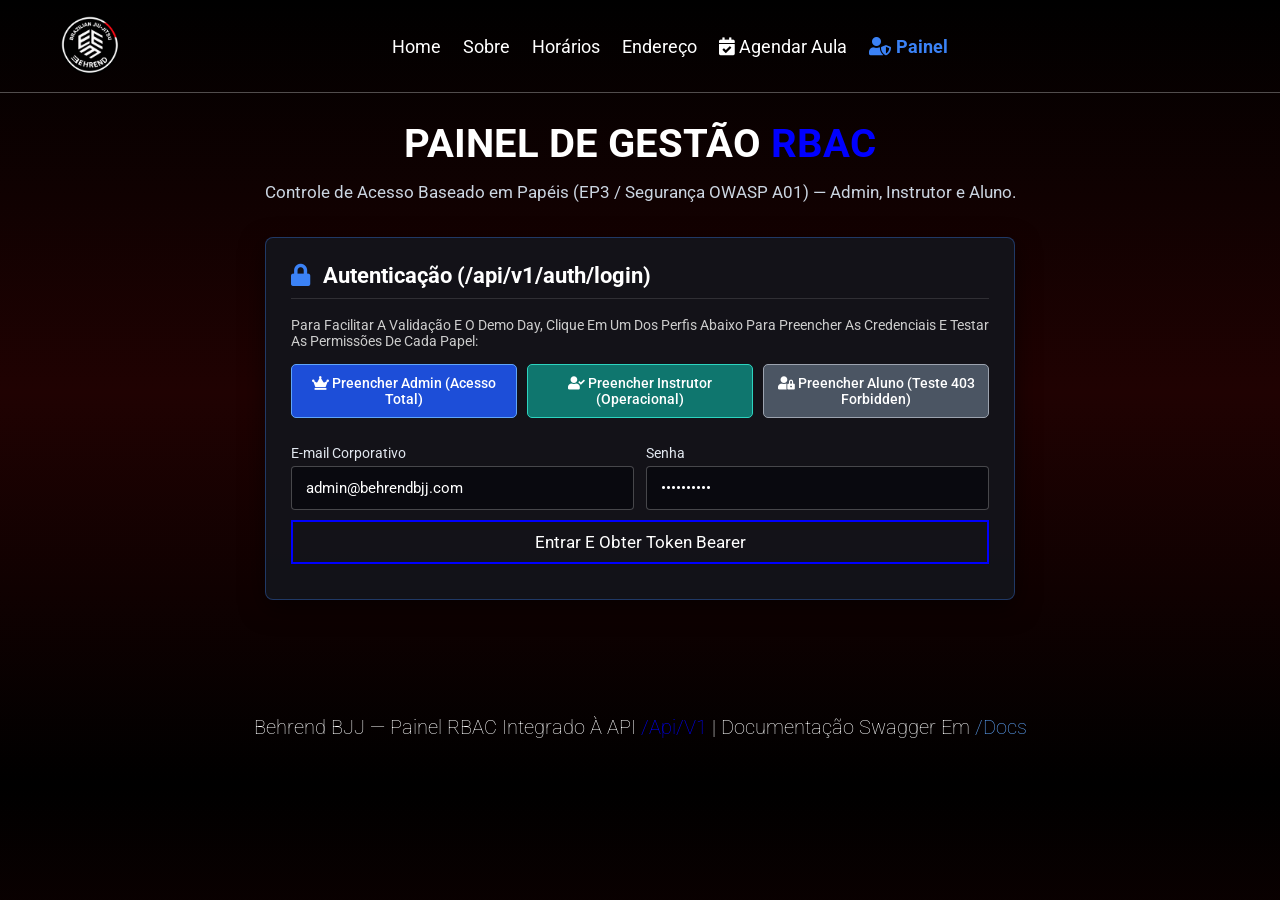
<file: Behrend-Bjj-main/Behrend-Bjj-main/painel.html>
<!DOCTYPE html>
<html lang="pt-BR">
<head>
    <meta charset="UTF-8">
    <meta http-equiv="X-UA-Compatible" content="IE=edge">
    <meta name="viewport" content="width=device-width, initial-scale=1.0">
    <title>Painel de Gestão (RBAC) — Behrend BJJ</title>
    <link rel="stylesheet" href="https://cdnjs.cloudflare.com/ajax/libs/font-awesome/5.15.4/css/all.min.css">
    <link rel="stylesheet" href="style.css">
</head>
<body>

<header class="header">
    <section class="flex">
        <a href="index.html" class="logo">
            <img src="./img/logoacademia1.png" alt="Logo Behrend BJJ">
        </a>

        <nav class="navbar">
            <a href="index.html">Home</a>
            <a href="sobre.html">Sobre</a>
            <a href="horarios.html">Horários</a>
            <a href="endereço.html">Endereço</a>
            <a href="agendamento.html"><i class="fas fa-calendar-check"></i> Agendar Aula</a>
            <a href="painel.html" style="color:#3b82f6;font-weight:bold;"><i class="fas fa-user-shield"></i> Painel</a>
        </nav>

        <div class="icons">
            <div class="fas fa-bars" id="menu-btn"></div>
        </div>
    </section>
</header>

<section class="app-section" style="padding-top: 12rem;">
    <h1 class="heading">Painel de Gestão <span>RBAC</span></h1>
    <p class="section-subtitle">
        Controle de Acesso Baseado em Papéis (EP3 / Segurança OWASP A01) — Admin, Instrutor e Aluno.
    </p>

    <!-- Card de Login e Seleção Rápida de Papel para Demonstração -->
    <div class="app-card" style="max-width:750px;margin:0 auto 3rem auto;">
        <h3><i class="fas fa-lock"></i> Autenticação (/api/v1/auth/login)</h3>
        <p style="font-size:1.4rem;color:#ccc;margin-bottom:1.5rem;">
            Para facilitar a validação e o Demo Day, clique em um dos perfis abaixo para preencher as credenciais e testar as permissões de cada papel:
        </p>

        <div class="demo-roles-bar">
            <button type="button" id="btn-demo-admin" class="btn-role role-admin">
                <i class="fas fa-crown"></i> Preencher Admin (Acesso Total)
            </button>
            <button type="button" id="btn-demo-instrutor" class="btn-role role-instrutor">
                <i class="fas fa-user-check"></i> Preencher Instrutor (Operacional)
            </button>
            <button type="button" id="btn-demo-aluno" class="btn-role role-aluno">
                <i class="fas fa-user-lock"></i> Preencher Aluno (Teste 403 Forbidden)
            </button>
        </div>

        <form id="form-login-rbac" class="app-form">
            <div class="form-row-2">
                <div>
                    <label for="login-email">E-mail Corporativo</label>
                    <input type="email" id="login-email" value="admin@behrendbjj.com" required>
                </div>
                <div>
                    <label for="login-senha">Senha</label>
                    <input type="password" id="login-senha" value="Admin@2026" required>
                </div>
            </div>
            <button type="submit" class="btn-smais" style="width:100%;margin-top:1rem;">
                Entrar e Obter Token Bearer
            </button>
            <p id="login-feedback" style="margin-top:1rem;font-size:1.5rem;"></p>
        </form>

        <div id="painel-user-banner" class="user-banner" style="display:none;">
            <div>
                Logado como: <strong id="logged-user-name"></strong>
                <span id="logged-user-role" class="role-badge"></span>
            </div>
            <button type="button" id="btn-logout" class="btn-mini btn-cancel">Sair / Trocar Papel</button>
        </div>
    </div>

    <!-- Área Restrita do Dashboard -->
    <div id="painel-dashboard" style="display:none;">
        <div id="rbac-role-notice" style="display:none;margin-bottom:2rem;"></div>

        <!-- KPIs -->
        <div class="kpi-grid">
            <div class="kpi-card">
                <span class="kpi-number" id="kpi-agendamentos">0</span>
                <span class="kpi-label">Total de Agendamentos</span>
            </div>
            <div class="kpi-card">
                <span class="kpi-number" id="kpi-pendentes">0</span>
                <span class="kpi-label">Aguardando Confirmação</span>
            </div>
            <div class="kpi-card">
                <span class="kpi-number" id="kpi-contatos">0</span>
                <span class="kpi-label">Mensagens de Contato</span>
            </div>
        </div>

        <!-- Tabela de Agendamentos Experimentais -->
        <div class="app-card" style="margin-bottom:3rem;">
            <h3><i class="fas fa-calendar-alt"></i> Gestão de Aulas Experimentais</h3>
            <div class="table-responsive">
                <table class="app-table">
                    <thead>
                        <tr>
                            <th>Protocolo</th>
                            <th>Aluno / Contato</th>
                            <th>Modalidade</th>
                            <th>Data</th>
                            <th>Status</th>
                            <th>Ações (RBAC)</th>
                        </tr>
                    </thead>
                    <tbody id="tabela-agendamentos-body"></tbody>
                </table>
            </div>
        </div>

        <!-- Tabela de Mensagens de Contato -->
        <div class="app-card" style="margin-bottom:3rem;">
            <h3><i class="fas fa-envelope-open-text"></i> Mensagens do Formulário Institucional</h3>
            <div class="table-responsive">
                <table class="app-table">
                    <thead>
                        <tr>
                            <th>ID</th>
                            <th>Visitante</th>
                            <th>Mensagem</th>
                            <th>Situação</th>
                            <th>Ação</th>
                        </tr>
                    </thead>
                    <tbody id="tabela-contatos-body"></tbody>
                </table>
            </div>
        </div>

        <!-- Seção Exclusiva de Admin: Criar Nova Turma -->
        <div id="admin-only-section" class="app-card">
            <h3><i class="fas fa-plus-circle"></i> Cadastrar Nova Turma (Exclusivo Papel <code>admin</code>)</h3>
            <form id="form-nova-turma" class="app-form">
                <div class="form-row-2">
                    <div>
                        <label for="nt-modalidade">Modalidade</label>
                        <input type="text" id="nt-modalidade" placeholder="Ex: Defesa Pessoal Feminina" required>
                    </div>
                    <div>
                        <label for="nt-publico">Público</label>
                        <input type="text" id="nt-publico" placeholder="Ex: Adulto" required>
                    </div>
                </div>
                <div class="form-row-2">
                    <div>
                        <label for="nt-dias">Dias da Semana</label>
                        <input type="text" id="nt-dias" placeholder="Ex: Terça e Quinta" required>
                    </div>
                    <div>
                        <label for="nt-horario">Horário</label>
                        <input type="text" id="nt-horario" placeholder="Ex: 20:00 - 21:00" required>
                    </div>
                </div>
                <div class="form-row-2">
                    <div>
                        <label for="nt-instrutor">Instrutor Responsável</label>
                        <input type="text" id="nt-instrutor" placeholder="Ex: Mestre Erick Behrend" required>
                    </div>
                    <div>
                        <label for="nt-capacidade">Capacidade Máxima</label>
                        <input type="number" id="nt-capacidade" value="20" min="1" max="100" required>
                    </div>
                </div>
                <button type="submit" class="btn-smais">Salvar Nova Turma</button>
                <p id="turma-admin-feedback" style="margin-top:1rem;font-size:1.5rem;"></p>
            </form>
        </div>
    </div>
</section>

<section class="footer">
    <div class="credit">Behrend BJJ — Painel RBAC integrado à API <span>/api/v1</span> | Documentação Swagger em <a href="/docs" style="color:#60a5fa;">/docs</a></div>
</section>

<script src="./js/script.js"></script>
</body>
</html>
</file>
<file: Behrend-Bjj-main/Behrend-Bjj-main/style.css>
@import url('https://fonts.googleapis.com/css2?family=Roboto:wght@100;300;400;500;700&display=swap');

:root{
    --main-color:blue;
    --black:#13131a;
    --bg:#010103;
    --border:.1rem solid rgba(255,255,255,.3);
}

*{
    font-family: 'Roboto', sans-serif;
    margin:0; padding:0;
    box-sizing: border-box;
    outline: none; border:none;
    text-decoration: none;
    text-transform: capitalize;
    transition: .2s linear;
}

html{
    font-size: 62.5%;
    overflow-x: hidden;
    scroll-padding-top: 9rem;
    scroll-behavior: smooth;
}

html::-webkit-scrollbar{
    width: .8rem;
}

html::-webkit-scrollbar-track{
    background: transparent;
}

html::-webkit-scrollbar-thumb{
    background: #fff;
    border-radius: 5rem;
}

body{
    background:linear-gradient(black,rgb(32, 2, 2),black)
}

section{
    padding:3rem 2rem;
    margin: 0 auto;
    max-width: 1200px;
}

.heading{
    text-align: center;
    color:#fff;
    text-transform: uppercase;
    padding-bottom: 3.5rem;
    font-size: 4rem;
}

.heading span{
    color:var(--main-color);
    text-transform: uppercase;
}

.btn{
    margin-top: 1rem;
    display: inline-block;
    padding:.9rem 3rem;
    font-size: 1.7rem;
    color:#fff;
    background: var(--main-color);
    cursor: pointer;
}

.btn:hover{
    letter-spacing: .2rem;
}
.btn1 {
    background:transparent;
    color:#fff;
    padding: 1rem 3rem;
    font-size: 1.7rem;
    cursor: pointer;
    margin-top: 1rem;
    display: inline-block;
    border: 3px solid var(--black);
    transition: all 0.2s ease-in-out;

}
.btn1:hover {
    letter-spacing: 0.2rem;
    box-shadow: 0 0 15px black, inset 0 0 15px black;
    text-shadow:0 0 15px black ;
}
.btn-smais {
    background:transparent;
    color:#fff;
    padding: 1rem 3rem;
    font-size: 1.7rem;
    cursor: pointer;
    margin-top: 1rem;
    display: inline-block;
    border: 2px solid blue;


}
.btn-00{ 
background:transparent;
    color:#fff;
    padding: 1rem 3rem;
    font-size: 1.7rem;
    cursor: pointer;
    margin-top: 1rem;
    display: inline-block;
    border: 2px solid var(blue);
    transition: all 0.2s ease-in-out;

}
.btn-smais:hover{
    letter-spacing: 0.2rem;
    box-shadow: 0 0 15px black, inset 0 0 15px black;
    text-shadow:0 0 15px black ;

}
.btn-00:hover {
    letter-spacing: 0.2rem;
    box-shadow: 0 0 15px blue, inset 0 0 15px blue;
    text-shadow:0 0 15px black ;
}

.header{
    position: fixed;
    top:0; left: 0; right: 0;
    z-index: 1000;
    border-bottom: var(--border);
    background:transparent;
}

.header .flex{
    display: flex;
    align-items: center;
    justify-content: space-between;
    position: relative;
    padding-top: 1.5rem;
    padding-bottom: 1.5rem;
}

.header .logo img{
    height: 6rem;
}

.header .navbar a{
    margin:0 1rem;
    font-size: 1.8rem;
    color:#fff;
}

.header .navbar a:hover{
    color:var(--main-color);
    border-bottom: .1rem solid var(--main-color);
    padding-bottom: .5rem;
}

.header .icons div{
    color:#fff;
    cursor: pointer;
    font-size: 2.5rem;
    margin-left: 2rem;
}

.header .icons div:hover{
    color:var(--main-color);
}

#menu-btn{
    display: none;
}

.header .search-form{
    position: absolute;
    top:115%; right: 2rem;
    background: #fff;
    width: 50rem;
    height: 5rem;
    display: flex;
    align-items: center;
    transform: scaleY(0);
    transform-origin: top;
}

.header .search-form.active{
    transform: scaleY(1);
}

.header .search-form input{
    height: 100%;
    width: 100%;
    font-size: 1.6rem;
    color:var(--black);
    padding:1rem;
    text-transform: none;
}

.header .search-form label{
    cursor: pointer;
    font-size: 2.2rem;
    margin-right: 1.5rem;
    color:var(--black);
}

.header .search-form label:hover{
    color:var(--main-color);
}

.header .cart-items-container{
    position: absolute;
    top:115%; right: -100%;
    width: 35rem;
    background: #fff;
    padding:1.5rem;
}

.header .cart-items-container.active{
    right: 0;
}

.header .cart-items-container .cart-item{
    position: relative;
    display: flex;
    align-items: center;
    gap:1.5rem;
    margin-bottom: 2rem;
}

.header .cart-items-container .cart-item .fa-times{
    position: absolute;
    top:1rem; right: 1rem;
    font-size: 2rem;
    cursor: pointer;
    color: var(--black);
}

.header .cart-items-container .cart-item .fa-times:hover{
    color:var(--main-color);
}

.header .cart-items-container .cart-item img{
    height: 7rem;
}

.header .cart-items-container .cart-item .content h3{
    font-size: 2rem;
    color:var(--black);
    padding-bottom: .5rem;
}

.header .cart-items-container .cart-item .content .price{
    font-size: 1.5rem;
    color:var(--main-color);
}

.header .cart-items-container .btn{
    width: 100%;
    text-align: center;
}

.home-container{
    background:url(./img/home1.jpg) no-repeat;
    background-size: cover;
    background-position: center;
}

.home{
    min-height: 100vh;
    display: flex;
    align-items: center;
}

.home .content{
    max-width: 60rem;
}

.home .content h3{
    font-size: 6rem;
    text-transform: uppercase;
    color:#fff;
    margin-top:90%

    
}
.home .content span{
    font-size: 10rem;
    color:var(--black)
}
.home .content h1{
    font-size: 6rem;
    text-transform: uppercase;
    color:#fff;

    
}

.home .content p{
    font-size: 2rem;
    font-weight: lighter;
    line-height: 1.8;
    padding:1rem 0;
    color:#eee;
}
.homejiinf-container{
    background:url(./img/jiuinfantil1.jpg) no-repeat;
    background-size: cover;
    background-position: center;
}

.homejiinf{
    min-height: 100vh;
    display: flex;
    align-items: center;
    width: 50vh;
}

.homejiinf .content{
    max-width: 60rem;
}

.homejiinf .content h3{
    font-size: 6rem;
    text-transform: uppercase;
    color:#fff;
    

    
}
.homejiinf .content h1{
    font-size: 8rem;
    text-transform: uppercase;
    color:#fff;
    margin-top: -60%;


    
}

.homejiinf .content p{
    font-size: 2rem;
    font-weight: lighter;
    line-height: 1.8;
    padding:1rem 0;
    color:#eee;
}
.homejiad-container{
    background:url(./img/jiuadjpeg.jpeg) no-repeat;
    background-size: cover;
    background-position: center;
}

.homejiad{
    min-height: 100vh;
    display: flex;
    align-items: center;
    width: 50vh;
}

.homejiad .content{
    max-width: 60rem;
}

.homejiad .content h3{
    font-size: 6rem;
    text-transform: uppercase;
    color:#fff;

    
}
.homejiad .content h1{
    font-size: 8rem;
    text-transform: uppercase;
    color:#fff;
    margin-top: -50%;

    
}

.homejiad .content p{
    font-size: 2rem;
    font-weight: lighter;
    line-height: 1.8;
    padding:1rem 0;
    color:#eee;
}
.homethai-container{
    background:url(./img/thay0.jpg) no-repeat;
    background-size: cover;
    background-position: center;
}

.homethai{
    min-height: 100vh;
    display: flex;
    align-items: center;
    width: 0vh;
    
}

.homethai .content{
    max-width: 60rem;
}

.homethai .content h3{
    font-size: 6rem;
    text-transform: uppercase;
    color:#fff;
    

    
}
.homethai .content h1{
    font-size: 8rem;
    text-transform: uppercase;
    color:#fff;
    margin-top: -120%;
    margin-left: -65%;


    
}

.homethai .content p{
    font-size: 2rem;
    font-weight: lighter;
    line-height: 1.8;
    padding:1rem 0;
    color:#eee;
}
.homenogi-container{
    background:url(./img/nogi3.jpg) no-repeat;
    background-size: cover;
    background-position: center;
}

.homenogi{
    min-height: 100vh;
    display: flex;
    align-items: center;
    margin-left: 35%;
}

.homenogi .content{
    max-width: 60rem;
}

.homenogi .content h3{
    font-size: 6rem;
    text-transform: uppercase;
    color:#fff;

    
}
.homenogi .content h1{
    font-size: 6rem;
    text-transform: uppercase;
    color:#fff;
    margin-top: -170%;

    
}

.homenogi .content p{
    font-size: 2rem;
    font-weight: lighter;
    line-height: 1.8;
    padding:1rem 0;
    color:#eee;
}
.homejuad-container{
    background:url(./img/judoadulto1.jpeg) no-repeat;
    background-size: cover;
    background-position: center;
}

.homejuad{
    min-height: 100vh;
    display: flex;
    align-items: center;
    margin-left: 11.5%;
}

.homejuad .content{
    max-width: 60rem;
}

.homejuad .content h3{
    font-size: 6rem;
    text-transform: uppercase;
    color:#fff;

    
}
.homejuad .content h1{
    font-size: 8rem;
    text-transform: uppercase;
    color:#fff;
    margin-top: -50%;
    margin-left: 40%;

    
}

.homejuad .content p{
    font-size: 2rem;
    font-weight: lighter;
    line-height: 1.8;
    padding:1rem 0;
    color:#eee;
}
.homesobre-container{
    background:url(./img/equipe.jpg) no-repeat;
    background-size: cover;
    background-position: center;
}
.homesobre{
    min-height: 100vh;
    display: flex;
    align-items: center;
    width: 50vh;
}

.homesobre.content{
    max-width: 60rem;
}

.homesobre .content h3{
    font-size: 8rem;
    text-transform: uppercase;
    color:#fff;

    
}
.homesobre .content h1{
    font-size: 6rem;
    text-transform: uppercase;
    color:#fff;
    margin-top: -70%;
    margin-left: 40%;

    
}

.homesobre.content p{
    font-size: 2rem;
    font-weight: lighter;
    line-height: 1.8;
    padding:1rem 0;
    color:#eee;
}
.homejuinf-container{
    background:url(./img/judoinfantil.jpeg) no-repeat;
    background-size: cover;
    background-position: center;
}

.homejuinf{
    min-height: 100vh;
    display: flex;
    align-items: center;
    width: 50vh;
}

.homejuinf.content{
    max-width: 60rem;
}

.homejuinf .content h3{
    font-size: 6rem;
    text-transform: uppercase;
    color:#fff;

    
}
.homejuinf .content h1{
    font-size: 8rem;
    text-transform: uppercase;
    color:#fff;
    margin-top: -70%;
    margin-left: %;

    
}

.homejuinf.content p{
    font-size: 2rem;
    font-weight: lighter;
    line-height: 1.8;
    padding:1rem 0;
    color:#eee;
}
.about2 .row2{
    display: flex;
    align-items: center;
    background:transparent;
    flex-wrap: wrap;
    gap: 1.5rem;
}
.about2 .row2 .image{
    flex:1 1 45rem;
    
}

.about2 .row2 .image img{
    width: 100%;
}
.about2 .row2 .video{
    flex:1 1 45rem;
    
}

.about2 .row2 .image video{
    width: 100%;
    margin-right: 00%;
}
.about .row .content{
    flex:1 1 45rem;
    padding:2rem;
}

.about .row .content h3{
    font-size: 3rem;
    color:#fff;
}

.about .row .content p{
    font-size: 1.6rem;
    color:#ccc;
    padding:1rem 0;
    line-height: 1.8;
}


.about1 .row1{
    display: flex;
    align-items: center;
    background:transparent;
    flex-wrap: wrap;
    gap: 1.5rem;
}
.about1 .row1 .image{
    flex:1 1 45rem;
}

.about1 .row1 .image img{
    width: 100%;
}
.about1 .row1 .content{
    flex:1 1 45rem;
    padding:2rem;
}

.about1 .row1 .content h3{
    font-size: 3rem;
    color:#fff;
}

.about1 .row1 .content p{
    font-size: 1.6rem;
    color:#ccc;
    padding:1rem 0;
    line-height: 1.8;
}
.about .row{
    display: flex;
    align-items: center;
    background:var(--black);
    flex-wrap: wrap;
    gap: 1.5rem;
}
.about .row .image{
    flex:1 1 45rem;
}

.about .row .image img{
    width: 100%;
}
.about .row .content{
    flex:1 1 45rem;
    padding:2rem;
}

.about .row .content h3{
    font-size: 3rem;
    color:#fff;
}

.about .row .content p{
    font-size: 1.6rem;
    color:#ccc;
    padding:1rem 0;
    line-height: 1.8;
}

.menu .box-container{
    display: grid;
    grid-template-columns: repeat(auto-fit, minmax(30rem, 1fr));
    gap:1.5rem;
}

.menu .box-container .box{
    padding:5rem;
    text-align: center;
    border:var(--border); 
    
}

.menu .box-container .box img{
    height: 10rem;
}

.menu .box-container .box h3{
    color:blue;
    font-size: 2rem;
    padding:1rem 0;
}

nav li{
    display: inline-block;
}
nav li a:hover{

    color:gray;
    border-bottom: 0.1rem solid gray;
    padding-bottom: 0.5rem;
    font-style: 2rem;

}
.dropdown-menu{
    position:absolute;
    display: none;


}

.dropdown-menu a{
    display: block;
    color: #fff;
    
}
.dropdown:hover .dropdown-menu{
    display: block;
    margin-top: 0.5%;


}
.menu .box-container .box{

}
.menu .box-container .box .price{
    color:blue;
    font-size: 2.5rem;
    padding:.5rem 0;
    ;
}

.menu .box-container .box .price span{
    font-size: 1.5rem;
    text-decoration: line-through;
    font-weight: lighter;
    

}

.menu .box-container .box:hover{
    background:url("./img/logoacademia1.png");

  background-size: contain;
    background-position: center;
    background-repeat: no-repeat;

    
    
}

.menu .box-container .box:hover > *{
    color:var (--black)
}

.products .box-container{
    display: grid;
    grid-template-columns: repeat(auto-fit, minmax(30rem, 1fr));
    gap:1.5rem;
}

.products .box-container .box{
    text-align: center;
    border:var(--black);
    padding: 2rem;

}

.products .box-container .box .icons a{
    height: 5rem;
    width: 5rem;
    line-height: 5rem;
    font-size: 2rem;
    border:var(--border);
    color:#fff;
    margin:.3rem;
}

.products .box-container .box .icons a:hover{
    background:var(--main-color);
}

.products .box-container .box .image{
    padding: 2.5rem 0;
    

}
.products .box-container .box .image2{
    padding: 2.5rem 0;
    margin-left:-13%;

    

}

.products .box-container .box .image img{
    height: 45rem;
}

.products .box-container .box .image2 img{
    height:45rem;                                                                                                                                                                                                                                                                                                                                                                                                                                                                                                                                                                                                                                                                                                                                                                                                                                                                                                                                                                                                                                                                                                                                                                                                                                                                                 ;
}
.products .box-container .box .content h3{
    color:blue;
    font-size: 2.5rem;
    margin-left: ;
}

.products .box-container .box .content .stars{
    padding: 1.5rem;
}

.products .box-container .box .content .stars i{
    font-size: 1.7rem;
    color: var(--main-color);
}

.products .box-container .box .content .price{
    color:#fff;
    font-size: 2.5rem;
}

.products .box-container .box .content .price span{
    text-decoration: line-through;
    font-weight: lighter;
    font-size: 1.5rem;
}

.review .box-container{
    display: grid;
    grid-template-columns: repeat(auto-fit, minmax(30rem, 1fr));
    gap:1.5rem;
}

.review .box-container .box{
    border:var(--border);
    text-align: center;
    padding:3rem 2rem;
}

.review .box-container .box p{
    font-size: 1.5rem;
    line-height: 1.8;
    color:#ccc;
    padding:2rem 0;
}

.review .box-container .box .user{
    height: 7rem;
    width: 7rem;
    border-radius: 50%;
    object-fit: cover;
}

.review .box-container .box h3{
    padding:1rem 0;
    font-size: 2rem;
    color:#fff;
}

.review .box-container .box .stars i{
    font-size: 1.5rem;
    color:var(--main-color);
}

.contact .row{
    display: flex;
    background:var(--black);
    flex-wrap: wrap;
    gap:1rem;
}

.contact .row .map{
    flex:1 1 45rem;
    width: 100%;
    object-fit: cover;
}

.contact .row form{
    flex:1 1 45rem;
    padding:5rem 2rem;
    text-align: center;
}

.contact .row form h3{
    text-transform: uppercase;
    font-size: 3.5rem;
    color:#fff;
}

.contact .row form .inputBox{
    display: flex;
    align-items: center;
    margin-top: 2rem;
    margin-bottom: 2rem;
    background:var(--bg);
    border:var(--border);
}

.contact .row form .inputBox span{
    color:#fff;
    font-size: 2rem;
    padding-left: 2rem;
}

.contact .row form .inputBox input{
    width: 100%;
    padding:2rem;
    font-size: 1.7rem;
    color:#fff;
    text-transform: none;
    background:none;
}

.blogs .box-container{
    display: grid;
    grid-template-columns: repeat(auto-fit, minmax(30rem, 1fr));
    gap:1.5rem;
}

.blogs .box-container .box{
    border:var(--border);    
}

.blogs .box-container .box .image{
    height: 25rem;
    overflow:hidden;
    width: 100%;
}

.blogs .box-container .box .image img{
    height: 100%;
    object-fit: cover;
    width: 100%;
}

.blogs .box-container .box:hover .image img{
    transform: scale(1.2);
}

.blogs .box-container .box .content{
    padding:2rem;
}

.blogs .box-container .box .content .title{
    font-size: 2.5rem;
    line-height: 1.5;
    color:#fff;
}

.blogs .box-container .box .content .title:hover{
    color:var(--main-color);
}

.blogs .box-container .box .content span{
    color:var(--main-color);
    display: block;
    padding-top: 1rem;
    font-size: 2rem;
}

.blogs .box-container .box .content p{
    font-size: 1.6rem;
    line-height: 1.8;
    color:#ccc;
    padding:1rem 0;
}

.footer{
    /* background:var(--black); */
    text-align: center;
}

.footer .share{
    padding:1rem 0;
}

.footer .share a{
    height: 5rem;
    width: 5rem;
    line-height: 5rem;
    font-size: 2rem;
    color:#fff;
    border:var(--border);
    margin:.3rem;
    border-radius: 50%;
}

.footer .share a:hover{
    background-color: var(--main-color);
}

.footer .links{
    display: flex;
    justify-content: center;
    flex-wrap: wrap;
    padding:2rem 0;
    gap:1rem;
}

.footer .links a{
    padding:.7rem 2rem;
    color:#fff;
    border:var(--border);
    font-size: 2rem;
}

.footer .links a:hover{
    background:var(--main-color);
}

.footer .credit{
    font-size: 2rem;
    color:#fff;
    font-weight: lighter;
    padding:1.5rem;
}

.footer .credit span{
    color:var(--main-color);
}
.detalhes{
    background: url("./img/behrend01.png");
     height: 50vh;
     width:50vh ;
    background-position: center;
    background-size:cover ;
    margin-left: 0%;

}
.detalhes section{
    display:flex;
    align-items: center;
    min-height: 100vh;
}
.detalhe{
    max-width: 60rem;
}
    

.container-c{
    background: url(./img/logoberhend03.jpeg);
    

}
.container-d{
    background: url(./img/judologo01.png);

 }













/* media queries  */
@media (max-width:991px){

    html{
        font-size: 55%;
    }

    .header{
        padding:1.5rem 2rem;
    }
    .header .navbar a{
        margin:0 1rem;
        font-size: 1.8rem;
        color:#fff;
    
    }

    section{
        padding:2rem;
    }
    .dropdown-menu{
        display: none;
        margin-left: 37%;
        box-shadow: 0 0 2px #13131a;

    }
    .dropdown-menu a{
        display: block;
        color: #13131a;
    }
    .dropdown:hover .dropdown-menu{
        display: block;
    }
    nav li{
        background-color: ;
    }
    .header .navbar a:hover{
        color:var(--main-color);
        border-bottom: .1rem solid var(--main-color);
        padding-bottom: .5rem;
    }



nav li a:hover{
    background-color:;
}
nav li a{
    background-color: ;
}
}

@media (max-width:768px){

    #menu-btn{
        display: block;
        color: blue;
    }

    .btn1{
        display: none;
    }

    
    .header .navbar{
        position: absolute;
        top:100%; right: -100%;
        background: grey;
        width: 30rem;
        height: calc(60vh - 9.5rem);
    }

    .header .navbar.active{
        right:0;
    }

    .header .navbar a{
        color:black;
        display: block;
        margin:0.5rem;
        padding:0.5rem;
        font-size: 2rem;
    }

    .header .search-form{
        width: 90%;
        right: 2rem;
    }

    .home{
        background-position: left;
        justify-content: center;
        text-align: center;
    }

    .home .content h3{
        font-size: 4.5rem;
    }

    .home .content p{
        font-size: 1.5rem;
    }

}

@media (max-width:450px){

    html{
        font-size: 50%;
    }

}


/* ==========================================================================
   ESTILOS DO MVP FULL STACK (AGENDAMENTO EXPERIMENTAL & PAINEL RBAC)
   ========================================================================== */
.app-section {
    max-width: 1200px;
    margin: 0 auto;
    padding: 4rem 2rem;
    color: #fff;
}

.section-subtitle {
    text-align: center;
    font-size: 1.7rem;
    color: #cbd5e1;
    margin-top: -2rem;
    margin-bottom: 3.5rem;
    text-transform: none;
}

.app-grid {
    display: grid;
    grid-template-columns: repeat(auto-fit, minmax(38rem, 1fr));
    gap: 2.5rem;
    align-items: start;
}

.app-card {
    background: rgba(19, 19, 26, 0.95);
    border: 1px solid rgba(59, 130, 246, 0.35);
    border-radius: 0.8rem;
    padding: 2.5rem;
    box-shadow: 0 8px 24px rgba(0, 0, 0, 0.5);
}

.app-card h3 {
    font-size: 2.2rem;
    color: #fff;
    margin-bottom: 1.8rem;
    border-bottom: 1px solid rgba(255, 255, 255, 0.12);
    padding-bottom: 1rem;
    text-transform: none;
}

.app-card h3 i {
    color: #3b82f6;
    margin-right: 0.8rem;
}

.app-form label {
    display: block;
    font-size: 1.4rem;
    color: #e2e8f0;
    margin-top: 1.2rem;
    margin-bottom: 0.5rem;
    text-transform: none;
}

.app-form input,
.app-form select,
.app-form textarea {
    width: 100%;
    padding: 1.2rem 1.4rem;
    font-size: 1.5rem;
    color: #fff;
    background: #09090f;
    border: 1px solid rgba(255, 255, 255, 0.25);
    border-radius: 0.4rem;
    text-transform: none;
}

.app-form input:focus,
.app-form select:focus {
    border-color: #3b82f6;
}

.form-row-2 {
    display: grid;
    grid-template-columns: 1fr 1fr;
    gap: 1.2rem;
}

.turmas-grid {
    display: grid;
    grid-template-columns: repeat(auto-fit, minmax(22rem, 1fr));
    gap: 1.2rem;
}

.turma-card {
    background: #0b0b12;
    border: 1px solid rgba(255, 255, 255, 0.15);
    border-radius: 0.6rem;
    padding: 1.4rem;
}

.turma-card h4 {
    font-size: 1.7rem;
    color: #60a5fa;
    margin-bottom: 0.6rem;
}

.turma-card p {
    font-size: 1.35rem;
    color: #cbd5e1;
    margin: 0.3rem 0;
    text-transform: none;
}

.vaga-badge {
    display: inline-block;
    margin-top: 0.8rem;
    padding: 0.4rem 0.9rem;
    font-size: 1.25rem;
    background: rgba(34, 197, 94, 0.18);
    color: #4ade80;
    border: 1px solid rgba(34, 197, 94, 0.4);
    border-radius: 2rem;
    text-transform: none;
}

.alert-box {
    padding: 1.6rem;
    border-radius: 0.6rem;
    font-size: 1.5rem;
    line-height: 1.6;
    text-transform: none;
}

.alert-box * {
    text-transform: none;
}

.alert-box.success {
    background: rgba(22, 101, 52, 0.25);
    border: 1px solid #22c55e;
    color: #dcfce7;
}

.alert-box.error {
    background: rgba(153, 27, 27, 0.3);
    border: 1px solid #ef4444;
    color: #fee2e2;
}

.alert-box.info {
    background: rgba(30, 58, 138, 0.3);
    border: 1px solid #3b82f6;
    color: #dbeafe;
}

.consulta-card {
    display: flex;
    justify-content: space-between;
    align-items: center;
    background: #0b0b12;
    border: 1px solid rgba(255, 255, 255, 0.18);
    padding: 1.2rem 1.5rem;
    border-radius: 0.5rem;
    margin-bottom: 1rem;
    font-size: 1.45rem;
    text-transform: none;
}

.status-pill {
    display: inline-block;
    padding: 0.4rem 1rem;
    border-radius: 2rem;
    font-size: 1.2rem;
    font-weight: 700;
}

.status-pendente {
    background: rgba(234, 179, 8, 0.2);
    color: #facc15;
    border: 1px solid #eab308;
}

.status-confirmado {
    background: rgba(59, 130, 246, 0.25);
    color: #93c5fd;
    border: 1px solid #3b82f6;
}

.status-realizado {
    background: rgba(34, 197, 94, 0.25);
    color: #4ade80;
    border: 1px solid #22c55e;
}

.status-cancelado {
    background: rgba(239, 68, 68, 0.25);
    color: #fca5a5;
    border: 1px solid #ef4444;
}

.demo-roles-bar {
    display: flex;
    flex-wrap: wrap;
    gap: 1rem;
    margin-bottom: 1.5rem;
}

.btn-role {
    flex: 1 1 20rem;
    padding: 1rem 1.2rem;
    font-size: 1.35rem;
    color: #fff;
    border-radius: 0.5rem;
    cursor: pointer;
    text-transform: none;
    font-weight: 500;
}

.role-admin {
    background: #1d4ed8;
    border: 1px solid #60a5fa;
}

.role-instrutor {
    background: #0f766e;
    border: 1px solid #2dd4bf;
}

.role-aluno {
    background: #4b5563;
    border: 1px solid #9ca3af;
}

.user-banner {
    margin-top: 2rem;
    padding: 1.2rem 1.6rem;
    background: #09090f;
    border: 1px solid #3b82f6;
    border-radius: 0.5rem;
    display: flex;
    justify-content: space-between;
    align-items: center;
    font-size: 1.5rem;
    text-transform: none;
}

.role-badge {
    margin-left: 0.8rem;
    padding: 0.3rem 0.9rem;
    background: #2563eb;
    color: #fff;
    border-radius: 0.4rem;
    font-size: 1.25rem;
}

.kpi-grid {
    display: grid;
    grid-template-columns: repeat(auto-fit, minmax(22rem, 1fr));
    gap: 2rem;
    margin-bottom: 3rem;
}

.kpi-card {
    background: rgba(19, 19, 26, 0.95);
    border: 1px solid rgba(59, 130, 246, 0.35);
    border-radius: 0.8rem;
    padding: 2rem;
    text-align: center;
}

.kpi-number {
    display: block;
    font-size: 4rem;
    font-weight: 700;
    color: #60a5fa;
}

.kpi-label {
    font-size: 1.5rem;
    color: #cbd5e1;
    text-transform: none;
}

.table-responsive {
    overflow-x: auto;
}

.app-table {
    width: 100%;
    border-collapse: collapse;
    font-size: 1.45rem;
}

.app-table th,
.app-table td {
    padding: 1.2rem 1rem;
    text-align: left;
    border-bottom: 1px solid rgba(255, 255, 255, 0.12);
    text-transform: none;
}

.app-table th {
    color: #93c5fd;
    font-weight: 600;
    background: rgba(255, 255, 255, 0.04);
}

.btn-mini {
    padding: 0.5rem 0.9rem;
    font-size: 1.25rem;
    border-radius: 0.4rem;
    cursor: pointer;
    color: #fff;
    margin-right: 0.4rem;
    margin-bottom: 0.4rem;
    text-transform: none;
}

.btn-confirm { background: #2563eb; }
.btn-done { background: #16a34a; }
.btn-cancel { background: #ca8a04; }
.btn-delete { background: #dc2626; }
</file>
